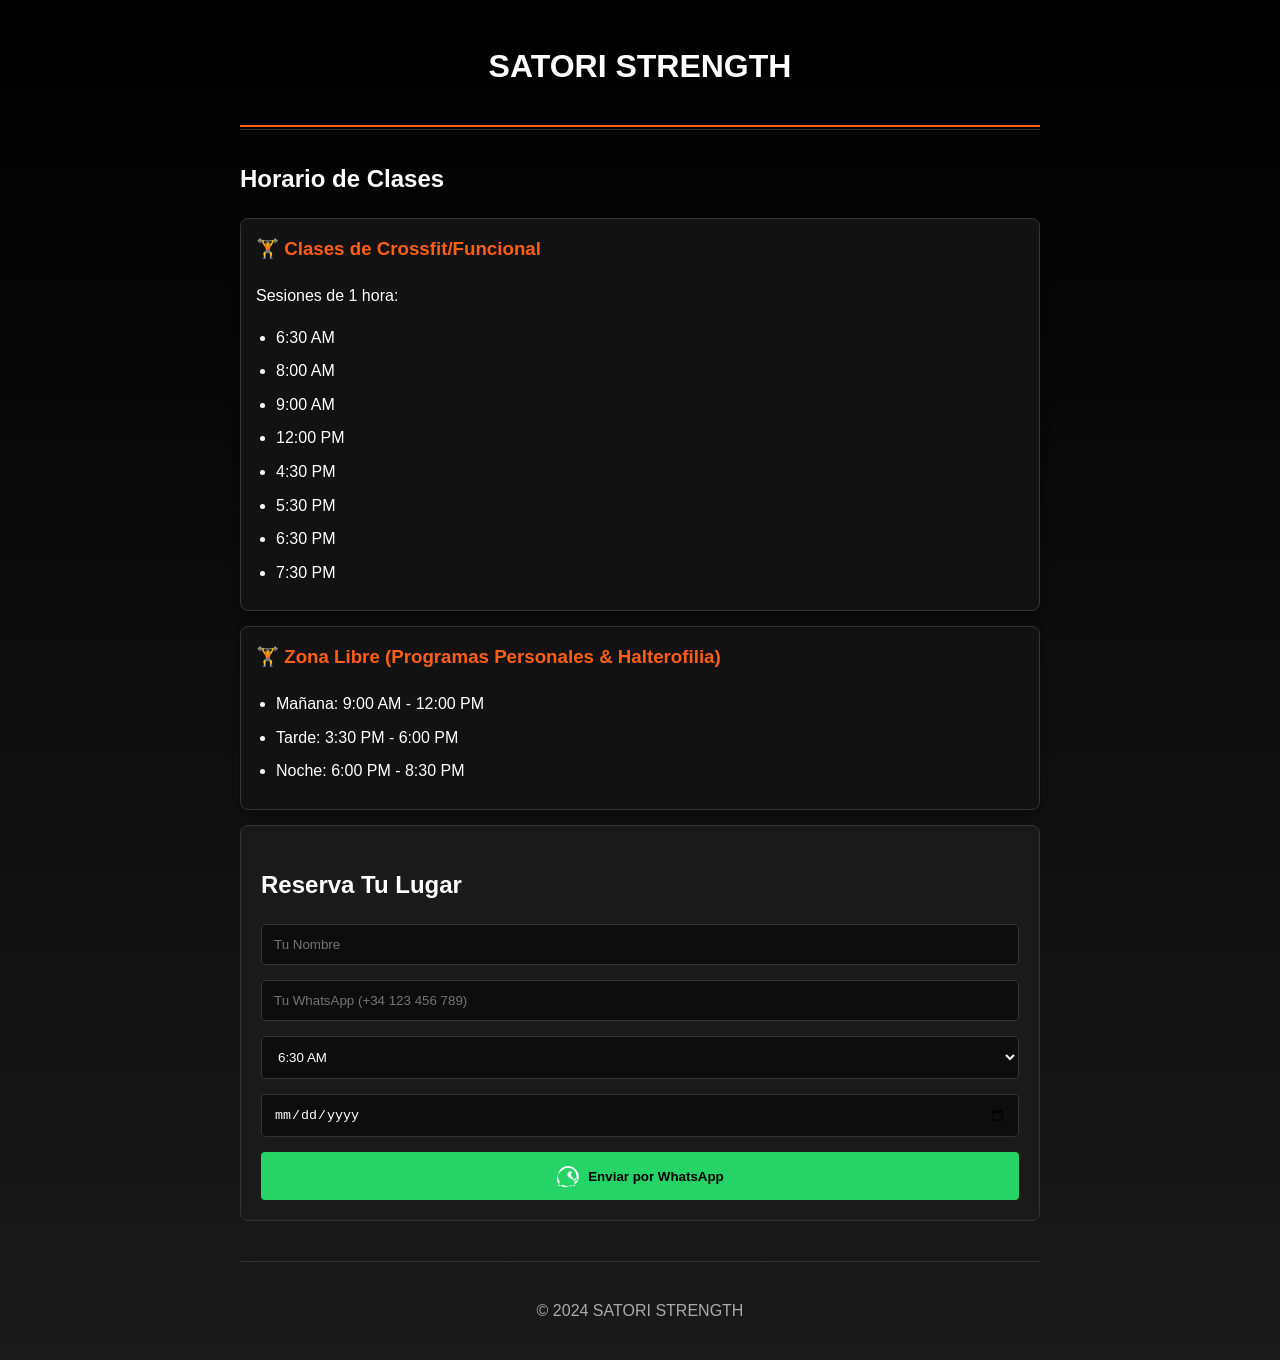
<file: index.html>
<!DOCTYPE html>
<html lang="es">
<head>
  <meta charset="UTF-8">
  <meta name="viewport" content="width=device-width, initial-scale=1.0">
  <title>SATORI STRENGTH - Reserva de Clases</title>
  <link rel="stylesheet" href="styles.css">
</head>
<body>
  <header>
    <h1>SATORI STRENGTH</h1>
  </header>
  
  <main>
    <section id="class-schedule">
      <h2>Horario de Clases</h2>
      
      <!-- Clases de Crossfit/Funcional -->
      <div class="class-card">
        <h3>Clases de Crossfit/Funcional</h3>
        <p>Sesiones de 1 hora:</p>
        <ul>
          <li>6:30 AM</li>
          <li>8:00 AM</li>
          <li>9:00 AM</li>
          <li>12:00 PM</li>
          <li>4:30 PM</li>
          <li>5:30 PM</li>
          <li>6:30 PM</li>
          <li>7:30 PM</li>
        </ul>
      </div>

      <!-- Zona de Entrenamiento Libre -->
      <div class="class-card">
        <h3>Zona Libre (Programas Personales & Halterofilia)</h3>
        <ul>
          <li>Mañana: 9:00 AM - 12:00 PM</li>
          <li>Tarde: 3:30 PM - 6:00 PM</li>
          <li>Noche: 6:00 PM - 8:30 PM</li>
        </ul>
      </div>
    </section>
    
    <section id="booking-form">
      <h2>Reserva Tu Lugar</h2>
      <form id="reservationForm">
        <input type="text" id="name" placeholder="Tu Nombre" required>
        <input type="tel" id="phone" placeholder="Tu WhatsApp (+34 123 456 789)" required>
        <select id="classType" required>
          
          <!-- Clases de Crossfit/Funcional -->
          <optgroup label="Clases de Crossfit/Funcional">
            <option value="crossfit-6:30">6:30 AM</option>
            <option value="crossfit-8:00">8:00 AM</option>
            <option value="crossfit-9:00">9:00 AM</option>
            <option value="crossfit-12:00">12:00 PM</option>
            <option value="crossfit-16:30">4:30 PM</option>
            <option value="crossfit-17:30">5:30 PM</option>
            <option value="crossfit-18:30">6:30 PM</option>
            <option value="crossfit-19:30">7:30 PM</option>
          </optgroup>
          
          <!-- Zona Libre -->
          <optgroup label="Zona Libre">
            <option value="open-gym-morning">Mañana (9:00 AM - 12:00 PM)</option>
            <option value="open-gym-afternoon">Tarde (3:30 PM - 6:00 PM)</option>
            <option value="open-gym-evening">Noche (6:00 PM - 8:30 PM)</option>
          </optgroup>
        </select>
        <input type="date" id="date" required>
        <button type="submit">Enviar por WhatsApp</button>
      </form>
    </section>
  </main>

  <footer>
    <p>© 2024 SATORI STRENGTH</p>
  </footer>
  
  <script src="script.js"></script>
</body>
</html>
</file>
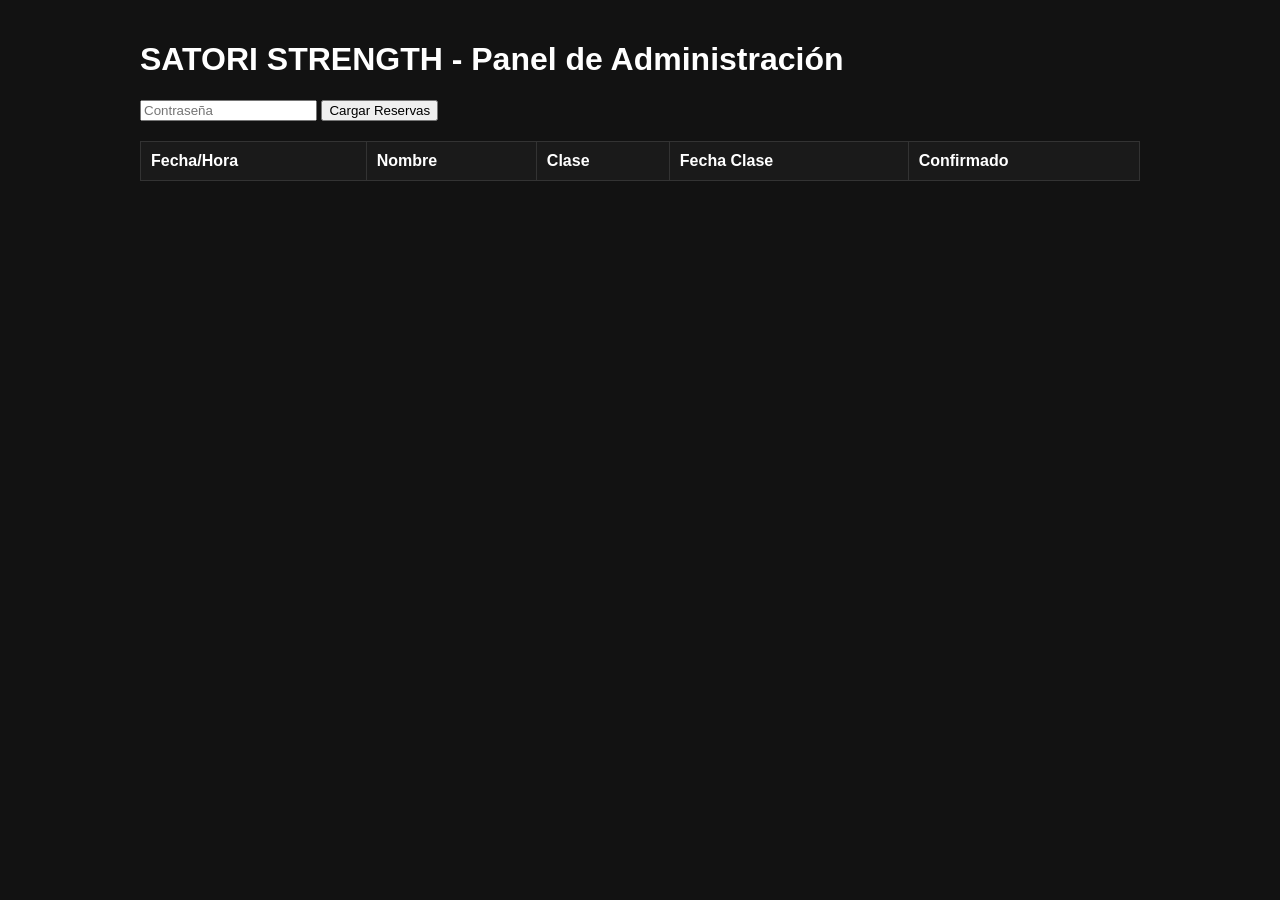
<file: admin.html>
<!DOCTYPE html>
<html lang="es">
<head>
  <meta charset="UTF-8">
  <title>Admin - SATORI STRENGTH</title>
  <style>
    :root {
      --dark: #121212;
      --light: #ffffff;
      --accent: #ff5e14;
    }
    
    body {
      background: var(--dark);
      color: var(--light);
      font-family: Arial, sans-serif;
      max-width: 1000px;
      margin: 0 auto;
      padding: 20px;
    }
    
    table {
      width: 100%;
      border-collapse: collapse;
      margin-top: 20px;
    }
    
    th, td {
      border: 1px solid #333;
      padding: 10px;
      text-align: left;
    }
    
    th {
      background: #1a1a1a;
    }
    
    tr:nth-child(even) {
      background: #0d0d0d;
    }
    
    .confirmed {
      color: #4CAF50;
    }
  </style>
</head>
<body>
  <header>
    <h1>SATORI STRENGTH - Panel de Administración</h1>
    <input type="password" id="password" placeholder="Contraseña">
    <button onclick="loadReservations()">Cargar Reservas</button>
  </header>
  
  <main>
    <table id="reservationsTable">
      <thead>
        <tr>
          <th>Fecha/Hora</th>
          <th>Nombre</th>
          <th>Clase</th>
          <th>Fecha Clase</th>
          <th>Confirmado</th>
        </tr>
      </thead>
      <tbody>
        <!-- Data will be inserted here -->
      </tbody>
    </table>
  </main>

  <script>
    const API_URL = "https://script.google.com/macros/s/AKfycbxg6S__qKlEqgiLTqXfYVxh6BBNKj2P391ee6EC5dM1NeTZI077BWF9q4IHcaY0mpMm/exec";
    const ADMIN_PASSWORD = "satori2024"; // Change this!

    async function loadReservations() {
      const password = document.getElementById('password').value;
      if(password !== ADMIN_PASSWORD) {
        alert("Contraseña incorrecta");
        return;
      }
      
      try {
        const response = await fetch(API_URL);
        const reservations = await response.json();
        
        const tableBody = document.querySelector("#reservationsTable tbody");
        tableBody.innerHTML = "";
        
        reservations.forEach(res => {
          const row = document.createElement("tr");
          row.innerHTML = `
            <td>${new Date(res.timestamp).toLocaleString()}</td>
            <td>${res.name}</td>
            <td>${res.className}</td>
            <td>${res.date}</td>
            <td class="${res.confirmed ? 'confirmed' : ''}">
              ${res.confirmed ? '✅' : '❌'}
            </td>
          `;
          tableBody.appendChild(row);
        });
      } catch (error) {
        console.error("Error:", error);
        alert("Error al cargar reservas");
      }
    }
  </script>
</body>
</html>
</file>
<file: styles.css>
/* ===== BASE STYLES ===== */
body {
  font-family: Arial, sans-serif;
  line-height: 1.6;
  max-width: 800px;
  margin: 0 auto;
  padding: 20px;
  background: linear-gradient(to bottom, #000000, #1a1a1a);
  min-height: 100vh;
  color: #ffffff;
}

header {
  background: url('data:image/svg+xml;utf8,<svg xmlns="http://www.w3.org/2000/svg" width="100" height="4" viewBox="0 0 100 4"><rect width="100" height="2" fill="%23ff5e14"/></svg>') bottom repeat-x;
  text-align: center;
  margin-bottom: 30px;
  border-bottom: 1px solid #333333;
  padding-bottom: 15px;
}

header h1 {
  color: #ffffff;
}

/* ===== DARK THEME CLASS CARDS ===== */
.class-card {
  background: #121212;
  border: 1px solid #333333;
  padding: 15px;
  margin-bottom: 15px;
  border-radius: 8px;
  color: #ffffff;
  box-shadow: 0 4px 8px rgba(0,0,0,0.3);
}

.class-card h3 {
  color: #ff5e14;
  margin-top: 0;
}
.class-card h3:before {
  content: "🏋️ ";
}
.class-card ul {
  padding-left: 20px;
  margin: 10px 0;
}

.class-card li {
  margin-bottom: 8px;
}

/* ===== DARK FORM STYLES ===== */
#booking-form {
  background: #1a1a1a;
  padding: 20px;
  border-radius: 8px;
  border: 1px solid #333333;
}

form {
  display: grid;
  gap: 15px;
}

input, select {
  padding: 12px;
  background: #0d0d0d;
  color: #ffffff;
  border: 1px solid #333333;
  border-radius: 4px;
}

button {
  padding: 12px;
  background: #ff5e14;
  color: #000000;
  border: none;
  border-radius: 4px;
  cursor: pointer;
  font-weight: bold;
  transition: all 0.3s ease;
}

button:hover {
  background: #ff7e3d;
  transform: scale(1.02);
}
button[type="submit"] {
  background: #25D366; /* WhatsApp green */
  display: flex;
  align-items: center;
  justify-content: center;
  gap: 8px;
}

button[type="submit"]:hover {
  background: #128C7E;
}

button[type="submit"]::before {
  content: "";
  display: inline-block;
  width: 24px;
  height: 24px;
  background: url('data:image/svg+xml;utf8,<svg xmlns="http://www.w3.org/2000/svg" viewBox="0 0 24 24"><path fill="white" d="M17.5 14.4l-2-2.3c-.5-.5-.8-1.1-.5-1.8.1-.3.4-.9.6-1.2.3-.5.2-.9-.1-1.2l-.3-.3c-.3-.4-.7-.5-1.1-.3-.4.1-.9.3-1.3.6-1.3 1-1.7 2.6-1 4 .3.6.6 1 .8 1.2.4.5 1 1 1.8 1.5.6.4 1.3.7 2 .8.9.2 1.6 0 2.2-.3.3-.2.6-.4.9-.7.2-.2.4-.3.5-.3.2 0 .5.1.7.3l.3.3c.4.4.4.8.1 1.2-.2.3-.7.8-1.1 1.1-.4.3-.9.5-1.4.6zM12 3.8c4.7 0 8.5 3.8 8.5 8.5 0 2.1-.8 4.1-2.2 5.6l.7 4.1-4.2-.7c-1.5 1.2-3.4 1.9-5.4 1.9-4.7 0-8.5-3.8-8.5-8.5S7.3 3.8 12 3.8M12 2C6.5 2 2 6.5 2 12c0 2.2.7 4.2 1.8 5.9L2 22l5.1-1.3c1.6 1.1 3.6 1.7 5.7 1.7 5.5 0 10-4.5 10-10S17.5 2 12 2z"/></svg>');
}

/* ===== DROPDOWN ENHANCEMENTS ===== */
optgroup {
  font-weight: bold;
  font-style: normal;
  padding: 5px 0;
  color: #ff5e14;
}

optgroup option {
  font-weight: normal;
  padding: 3px 10px;
  color: #ffffff;
}

/* ===== FOOTER ===== */
footer {
  text-align: center;
  margin-top: 40px;
  color: #aaaaaa;
  border-top: 1px solid #333333;
  padding-top: 20px;
}
</file>
